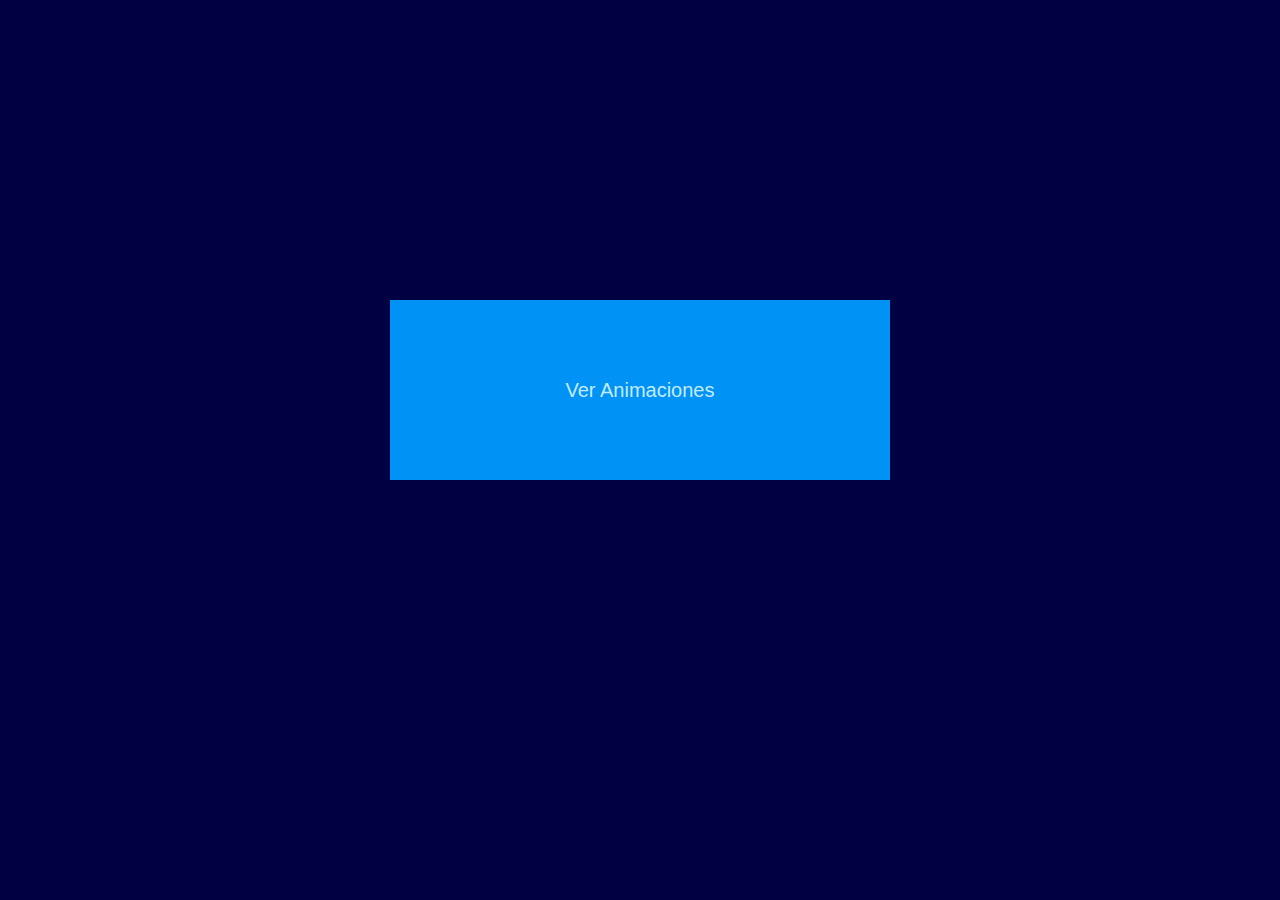
<file: index.html>
<!DOCTYPE html>
<html lang="en">

<head>
    <meta charset="UTF-8">
    <meta http-equiv="X-UA-Compatible" content="IE=edge">
    <meta name="viewport" content="width=device-width, initial-scale=1.0">
    <link rel="stylesheet" href="src/css/styles.css">
    <title>Album de animaciones</title>
</head>

<body>
    <title class="Juan">Bienvenidos</title>
    <div class="Juan">
        <a href="src/pages/Veronika.html"> <button> Ver Animaciones</button> </a>
    </div>
</body>

</html>
</file>
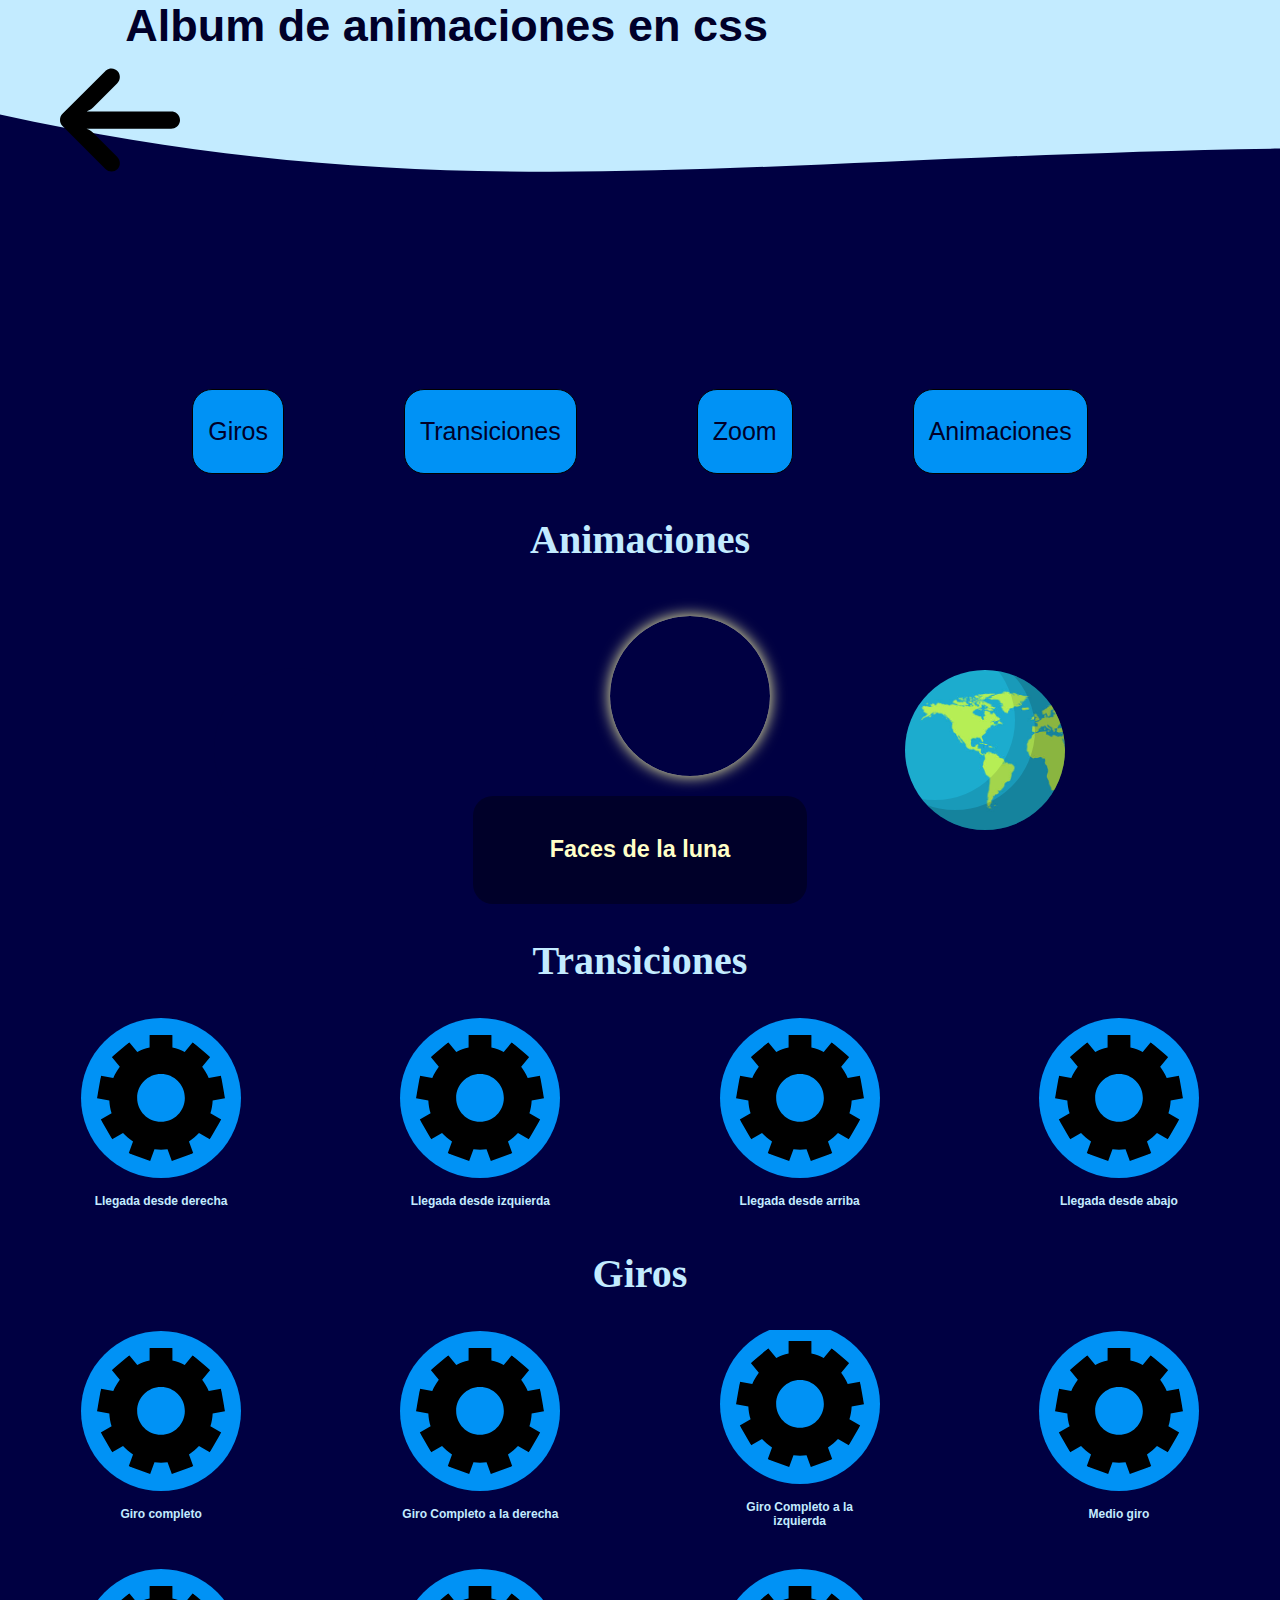
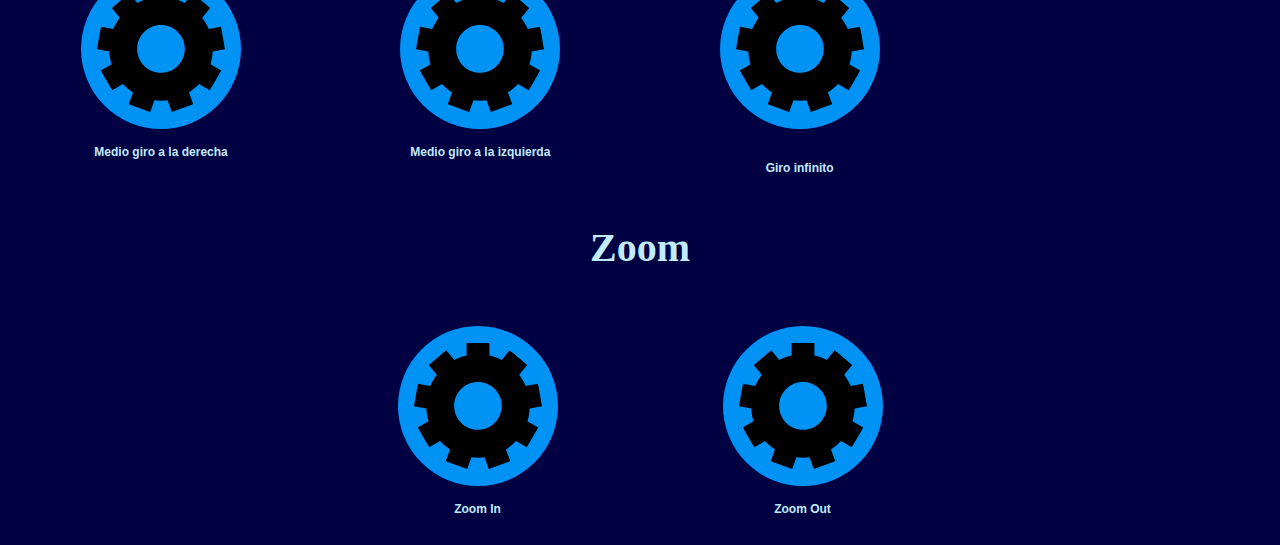
<file: src/pages/Veronika.html>
<!DOCTYPE html>
<html lang="en">

<head>
    <meta charset="UTF-8">
    <meta http-equiv="X-UA-Compatible" content="IE=edge">
    <meta name="viewport" content="width=device-width, initial-scale=1.0">
    <link rel="stylesheet" href="../css/Veronika.css">
    <script src='../js/index.js'></script>
    <title>Album de animaciones</title>
</head>

<body>
    <div class="container">

        <div class="cabecera">
            <div class="titulo" style="height: 380px; overflow: hidden;">
                <div class="devolvermePlis">
                    <a href="../../index.html"><img class="imagenFlechita" src="../utils/images/arrow.svg"></a>
                    </div>
                    <svg viewBox="0 0 300 150"
                    preserveAspectRatio="none" style="height: 100%; width: 100%;">
                    <path d="M0.00,45.158 C149.40,100.00 220.93,33.05 500.00,69.98 L300.00,0.00 L0.00,0.00 Z"
                        style="stroke: none; fill: #C3EBFF;"></path>
                </svg>
                <h1 class="tituloJuan">Album de animaciones en css</h1>
            </div>
        </div>
        <div class="Menu"> <!--Menu-->
            <ul>
                <li><a href="#Giros">Giros</a></li>
                <li><a href="#transiciones">Transiciones</a></li>
                <li><a href="#Zoom">Zoom</a></li>
                <li><a href="#Animacion">Animaciones</a></li>
            </ul>
        </div>
        <h2 class="titulos">Animaciones</h2>
        <section id="Animacion">    <!-- section animaciones -->
            <div class="card2 carga">   <!-- Loader -->
                <div class="punto"></div>
            </div>
            <div class="lunasconTexto">
                <div class="lunas"><div class="card2 circulo2"> <!--Estados de la luna-->
            <div class="card2 circulo"></div></div>
            </div>
            <div class="tarjetaNombre"><h3 id="QuetamañoWapa">Faces de la luna</h3></div></div>
            <div class="card2 mundo">   <!-- Mundo giratorio -->
            </div>
            <!-- <section class="animaciones">   Animación Profe
            <div class="TitleContainer">
                <h1 id="TitleAnimation">CSS & HTML</h1>
            </div>
            <div class="card2"></div> -->
        </section>
         <h2 class="titulos">Transiciones</h2>
        <section id="transiciones">
            <div class="card2 sliderRigth">
                <img class="imagenTuerca" src="../utils/images/nut.svg">
                <h4>Llegada desde derecha</h4>
            </div>
            <div class="card2 sliderLeft">
                <img class="imagenTuerca" src="../utils/images/nut.svg">
                <h4>Llegada desde izquierda</h4>
            </div>
            <div class="card2 slidedown">
                <img class="imagenTuerca" src="../utils/images/nut.svg">
            <h4>Llegada desde arriba</h4>
            </div>
            <div class="card2 slideup">
                <img class="imagenTuerca" src="../utils/images/nut.svg">
            <h4>Llegada desde abajo</h4>
            </div>
        </section>
        <h2 class="titulos">Giros</h2>
        <section id="Giros">
            <div class="card2 Giro_completo">
                <img class="imagenTuerca" src="../utils/images/nut.svg">
            <h4>Giro completo</h4>
            </div>
            <div class="card2 Giro_completo">
                <img class="imagenTuerca" src="../utils/images/nut.svg">
            <h4>Giro Completo a la derecha</h4>
            </div>
            <div class="card2 Giro_completo_left">
                <img class="imagenTuerca" src="../utils/images/nut.svg">
            <h4>Giro Completo a la izquierda</h4>
            </div>
            <div class="card2 Giro_medio">
                <img class="imagenTuerca" src="../utils/images/nut.svg">
            <h4>Medio giro</h4>
            </div>
            <div class="card2 Giro_medio">
                <img class="imagenTuerca" src="../utils/images/nut.svg">
            <h4>Medio giro a la derecha</h4>
            </div>
            <div class="card2 Giro_medio_left">
                <img class="imagenTuerca" src="../utils/images/nut.svg">
            <h4>Medio giro a la izquierda</h4>
            </div><div class="gitoInfinitoLetra">
            <div class="card2 GiroInfinito">
                <img class="imagenTuerca" src="../utils/images/nut.svg">
            </div><h4>Giro infinito</h4></div>
        </section>
        <h2 class="titulos">Zoom</h2>
        <section id="Zoom">
            <div class="card2 zoom_in">
                <img class="imagenTuerca" src="../utils/images/nut.svg">
            <h4>Zoom In</h4>
            </div>
            <div class="card2 zoom_on">
                <img class="imagenTuerca" src="../utils/images/nut.svg">
            <h4>Zoom Out</h4>
            </div>
        </section>


<!-- 
        <div class="cubo-P cubo1"> <h4>Juan</h4></div>
        <div class=" cubo-P cubo2"> <h4>Pablo</h4></div>
        <video class="michi" src="/src/utils/videos/Cat.mp4" controls autoplay muted  ></video>
        <div class=" cubo-P cubo3"> <h4>Pablo</h4></div>

    </div> -->
</body>

</html>
</file>
<file: src/css/styles.css>
body{
    display: flex;
    margin-top: 300px;
    background-color:#000042;
    width: 100%;
    height: 100%;
    justify-self: center;
    text-align: center;
    justify-content: center;
    align-items: center;
    overflow-x: hidden;
    overflow-y: hidden;
}
button{
    justify-self: center;
    text-align: center;
    justify-content: center;
    align-items: center;
    width: 500px;
    height: 180px;
    font-size: 20px;
    color:  #C3EBFF ;
    background-color: #0092F5;
    cursor: pointer;
    border: none;
}
</file>
<file: src/css/Veronika.css>
/*Todo el documento*/
html, body {
    margin: 0;
    padding: 0;
    display: flex;
    width: 100%;
    justify-content: center;
    align-items: center;
    flex-direction: column;
    font-family:Arial, Helvetica, sans-serif;
    background-color: #000042;
    scroll-behavior: smooth;
}
/*Contenedor padre*/
.container{
    display: flex;
    position: relative;
    flex-direction: column;
    width: 100%;
    justify-content: center;
    align-items: center;
}
.devolvermePlis{ /*Flecha para devolverse al index*/
    position: absolute;
    display: flex;
    justify-content: flex-start;
}
.imagenFlechita{
    width: 40%;
    margin: 20%;
    display: flex;
}
.titulo{/*Titulo y ola*/
    display: flex;
    width: 100%;
}
.tituloJuan{
    position: absolute;
    margin-left: 70%;
    font-size: 45px;
    margin: auto;
    right: 40%;
    animation: ease;
    animation-name: slideinTitle;
    animation-duration: 2s;
    color: #000029;
    text-align: center;
    justify-content: center;
    justify-self: center;
    align-items: center;
}
/* animacion titulo */
@keyframes slideinTitle {
    0% {
    right: 100%;
    }
    100% {
        right:40%;
    }
}
.cabecera{
    position: relative;
    display: flex;
    width: 100%;
    justify-content: center;
    align-items: center;
}
.Menu{/* Menu */
    display: grid;
    width: 100%;
    justify-content: center;
}
.Menu ul{
    grid-template-columns: 1fr 1fr 1fr 1fr;
    column-gap: 100px;
    row-gap: 100px;
    display: grid;
    width: min-content;
    height: min-content;
    justify-content: space-between;
    align-items: center;
    padding-inline-start: 0;
}
.Menu ul li{
    background-color: #0092F5;
    display: flex;
    align-items: center;
    cursor: pointer;
    list-style: none;
    font-family: 'Franklin Gothic Medium', 'Arial Narrow', Arial, sans-serif;
    font-size: 25px;
    width: auto;
    padding: 10px 15px;
    margin: 10px;
    height: 90%;
    border-radius: 20px;
    border: 1px solid black;
    transition: border background-color 0.5s;
}
.Menu ul li a{
    text-decoration: none;
    color: #000029;
}
.Menu ul li:hover{
    background-color: #0000FF;
    border: 1px solid #0000FF;
    box-shadow: 4px 4px 14px 0px #000029;
}
/* Cajas */
.card2{
    display: flex;
    justify-content: center;
    flex-direction: column;
    align-items: center;
    width: 160px;
    height: 160px;
    position: relative;
    text-align: center;
    justify-self: center;
    margin: 20px;
    transition: transform 3s;
}
/* id de cada seccion */
#transiciones, #Giros{
    overflow-x: hidden; /*Para eliminar el scroll horizontal*/
    display: grid;
    width: 99%;
    grid-template-columns: 1fr 1fr 1fr 1fr;
    grid-template-rows: auto;
    column-gap: 10px;
    justify-content: center;
    align-items: center;
    row-gap: 15px;
    overflow-y: hidden;
}
#Animacion{
    width: 80%;
    grid-template-columns: 1fr 1fr 1fr;
    grid-template-rows: auto;
    column-gap: 10px;
    justify-content: center;
    align-items: center;
    row-gap: 15px;
    overflow-y: hidden;
    overflow-x: hidden; /*Para eliminar el scroll horizontal*/
    display: grid;
}
#Zoom{
    display: grid;
    grid-template-columns: repeat(2, 1fr);
    width: 50%;
    padding: 20px 0px;
    column-gap: 10px;
    row-gap: 15px;
}
.titulos{ /*Titulos de cada seccion*/
    color: #C3EBFF;
    width: 100%;
    text-align: center;
    font-size: 40px;
    font-family:cursive;
}
.imagenTuerca{/*imagen de cada tuerca*/
    width: 80%;
    margin-top: 5%;
    padding: 10%;
    background-color: #0092F5;
    border-radius: 50%;
}
h4{
    color: #C3EBFF;
    font-size: 12px;
}
.gitoInfinitoLetra{/*Texto de giro infinito*/
    display: flex;
    flex-direction: column;
    position: relative;
    align-items: center;
    text-align: center;
    justify-content: center;
    justify-self: center;
    margin: 0;
}
/* Giros */
/* Giro completo */
.Giro_completo:hover{
    transform: rotate(360deg);
}
/* Giro izquierda */
.Giro_completo_left:hover{
    transform: rotate(-360deg);
}
/* Medio giro */
.Giro_medio:hover{
    transform: rotate(180deg);
}
/* Medio giro izquierda */
.Giro_medio_left:hover{
    transform: rotate(-180deg);
}
/* Giro infinito */
.GiroInfinito{
    /* -webkit-animation: spin 1s linear infinite;
    -moz-animation: spin 1s linear infinite;
    animation: spin 1s linear infinite; */
    animation-name: GiroInfinito;
    animation-duration: 3s;
    animation-iteration-count: infinite;
}
@keyframes GiroInfinito {
    from{
        transform: rotate(0deg);
    }
    to{
        transform: rotate(360deg);
    }
}
/* Trasiciones */
/* Se desliza hacia la derecha */
.sliderRigth{
    animation-name: LlegadaDerecha;
    animation-duration: 3s;
}
@keyframes LlegadaDerecha {
    0%{
        opacity: 0;
        transform: translateX(1000px);
    }
    60%{
        opacity: 0.8;
        transform: translateX(-80px); /*se pasa a la izquierda */
    }
    80%{
        opacity: 0.9;
        transform: translateX(15px); /*Ve que se pasa y se esta devolviendo*/
    }
    100%{
        opacity: 1;
        transform: translateX(0);
    }
}
/* Se desliza hacia la izquierda */
.sliderLeft{
    animation-name: LlegadaIzquierda;
    animation-duration: 3s;
}
@keyframes LlegadaIzquierda {
    0%{
        opacity: 0;
        transform: translateX(-500px);
    }
    60%{
        opacity: 0.8;
        transform: translateX(80px); /*se pasa a la izquierda */
    }
    80%{
        opacity: 0.9;
        transform: translateX(-15px); /*Ve que se pasa y se esta devolviendo*/
    }
    100%{
        opacity: 1;
        transform: translateX(0);
    }
}
/* Se desliza desde arriba hacia abajo */
.slideup{
    animation: slideup;
    animation-duration: 3s;
}
@keyframes slideup {
    from {
        opacity: 0;
        top:100%;
    }
    to {
        opacity: 1;
        top:0%;
    }
}
/* Se desliza desde abajo hacia arriba */
.slidedown{
    animation: slidedown;
    animation-duration: 3s;
}
@keyframes slidedown {
    from {
        opacity: 0;
        top: -50%;
    }
    to {
        opacity: 1;
        top:0%;
    }
}
/*ZOOM*/
.zoom_in:hover{
    transform: scale(1.5);
}
.zoom_on:hover{
    transform: scale(0.3);
}
/*ANIMACIONES*/
.lunas{ /*Animacion de la luna*/
    justify-content: center;
    align-items: center;
    margin-left: 30%;
}
.circulo{
    position: relative;
    background-color: #000042;
    width: 100%;
    height: 100%;
    margin: 0;
    border-radius: 50%;
    animation: luna;
    animation-duration: 20s;
}
.circulo2{
    box-shadow: 0px 0px 15px 0px #ffffaa;
    background-color: #ffffc8;
    border-radius: 50%;
    animation: lunaAtras;
    animation-duration: 40s;
}
.tarjetaNombre{
    width: auto;
    background-color: #000029;
    border-radius: 20px;
    padding: 5%;
    font-size: 20px;
    color: #ffffc8;
    text-align: center;
}
@keyframes lunaAtras {
    0%{
        box-shadow: 0px 0px 50px 6px #ffffaa;
    }
    25%{
        box-shadow: 0px 0px 0px 0px #ffffaa;
    }
    100%{
        box-shadow: 0px 0px 50px 6px #ffffaa;
    }
}
@keyframes luna {
    0%{
        transform: translatex(-200px);
    }
    10%{
        transform: translatex(-100px);
    }
    25%{
        transform: translatex(-50px);
    }
    35%{
        transform: translatex(-25px);
    }
    50%{
        transform: translatex(0px);
    }
    70%{
        transform: translatex(25px);
    }
    80%{
        transform: translatex(50px);
    }
    90%{
        transform: translatex(100px);
    }
    100%{
        transform: translatex(200px);
    }
}

.carga{ /*Simbolo de cargando...*/
    color: blue;
    box-shadow: inset 0 0 0 1em;
    border-radius: 50%;
}
.carga::before,.carga::after{
    position: absolute;
    content: '';
}
.carga::before{
    width: 5.2em;
    height: 10.2em;
    background-color:#000042;
    border-radius: 10.2em 0 0 10.2em;
    top: -0.1em;
    left: -0.1em;
    transform-origin: 5.1em 5.1em;
    animation: girar 1.1s infinite ease;
    animation-delay: .8s;
}
.carga::after{
    width: 5.2em;
    height: 10.2em;
    background-color: #000042;
    border-radius: 0 10.2em 10.2em 0;
    top: -0.1em;
    left: 4.9em;
    transform-origin: 0.1em 5.1em;
    animation: girar 1.1s infinite ease;
}
@keyframes girar {
    0%{
        transform: rotate(0deg);
    }
    100%{
        transform: rotate(360deg);
    }
}
.mundo{ /*Planeta tierra girando*/
    background-color: lightblue;
    top: 0;
    right: 0%;
    bottom: 0;
    left: 0;
    margin: 0;
    border-radius: 50%;
    box-shadow: -30px -20px 0 0 rgba(0,0,0,.15) inset,
                -50px -30px 0 0 rgba(0,0,0,.1) inset;
    background: url(../utils/images/mapaMundi.jpg);
    background-size: cover;
    -webkit-animation: tierra_gira 10s infinite steps(6600);
}
@keyframes tierra_gira {
    from{
        background-position: left center;
    }
    to{
        background-position: -1000px center;
    }
}
/*Responsivo*/
@media screen and (min-width:420px) and (max-width:800px){
    #transiciones, #Giros{
        grid-template-columns: 1fr 1fr;
        column-gap: 50px;
        row-gap: 55px;
    }
    .Menu ul{
        grid-template-columns: 1fr 1fr;
    }
}
@media screen and (min-width:375px) and (max-width:420px){
    #transiciones, #Giros{
        grid-template-columns: 1fr 1fr;
    }
    .Menu ul{
        grid-template-columns: 1fr 1fr;
        column-gap: 50px;
        row-gap: 55px;
    }
}
/* Mas animaciones */
/* @keyframes temblar {

    0% {
        transform: rotate(0deg);
    }
    25%{
        transform: rotate(20deg);
    }
    75%{
        transform: rotate(-20deg);
    }
    100% {
        transform: rotate(0deg);
    }
}
.michi{
    display: flex;
    width: 50%;
    height: auto;
    animation: ease-in-out;
    animation-name: "";
    animation-iteration-count: infinite;
    animation-duration: 1s;
    transition: transform 3s;
}

.michi:hover{
    transform:rotate(360deg) ;
}

.cubo3{
animation-iteration-count: infinite;
animation-name: temblar;
animation-duration: 3s;
}
.cubo-P{
    display: flex;
    width: 200px;
    height: 200px;
    background-color: aqua;
    animation: ease-in-out;
    animation-name: slidein;
    animation-duration: 3s;
    justify-content: center;
    font-size: 40px;
    align-items: flex-start;
}

.cubo1{transition: width 2s, height 2s, background-color 2s,transform 5s, opacity 6s; }
.cubo2{transition: width 2s, height 2s, background-color 2s,transform 5s,}

.cubo1:hover{
    background-color: burlywood;
    width: 280px;
    height: 280px;
    transform: scale(0.5);
    align-items: center;
    opacity: 0;
}
.cubo2:hover{
    background-color: burlywood;
    width: 280px;
    height: 280px;
    transform: scale(1);
    align-items: center;
}
Animacion del profesor
.animaciones{
    display: grid;
    grid-template-columns: 3fr 1fr;
    width: 99%;

}
.TitleContainer{
    display: flex;
    width: 99%;
    height: 200px;
    position: relative;
}


#TitleAnimation{
    color: hsla(0, 0%, 0%, .9);
    font: normal 150px Varela Round, sans-serif;
    height: 140px;
    left: 0;
    letter-spacing: 5px;
    margin: -80px 0 0 0;
    position: absolute;
    text-align: center;
    text-transform: uppercase;
    top: 50%;
    width: 99%;
    animation: move linear 2000ms infinite;
}

@keyframes move {
    0% {
      text-shadow:
        4px -4px 0 hsla(0, 100%, 50%, 1),
        3px -3px 0 hsla(0, 100%, 50%, 1),
        2px -2px 0 hsla(0, 100%, 50%, 1),
        1px -1px 0 hsla(0, 100%, 50%, 1),
        -4px 4px 0 hsla(180, 100%, 50%, 1),
        -3px 3px 0 hsla(180, 100%, 50%, 1),
        -2px 2px 0 hsla(180, 100%, 50%, 1),
        -1px 1px 0 hsla(180, 100%, 50%, 1)
      ;
    }
    25% {
        text-shadow:
        -4px -4px 0 hsla(180, 100%, 50%, 1),
        -3px -3px 0 hsla(180, 100%, 50%, 1),
        -2px -2px 0 hsla(180, 100%, 50%, 1),
        -1px -1px 0 hsla(180, 100%, 50%, 1),
        4px 4px 0 hsla(0, 100%, 50%, 1),
        3px 3px 0 hsla(0, 100%, 50%, 1),
        2px 2px 0 hsla(0, 100%, 50%, 1),
        1px 1px 0 hsla(0, 100%, 50%, 1);
    }
    50% {
      text-shadow:
        -4px 4px 0 hsla(0, 100%, 50%, 1),
        -3px 3px 0 hsla(0, 100%, 50%, 1),
        -2px 2px 0 hsla(0, 100%, 50%, 1),
        -1px 1px 0 hsla(0, 100%, 50%, 1),
        4px -4px 0 hsla(180, 100%, 50%, 1),
        3px -3px 0 hsla(180, 100%, 50%, 1),
        2px -2px 0 hsla(180, 100%, 50%, 1),
        1px -1px 0 hsla(180, 100%, 50%, 1)
      ;
    }
    75% {
      text-shadow:
        4px 4px 0 hsla(180, 100%, 50%, 1),
        3px 3px 0 hsla(180, 100%, 50%, 1),
        2px 2px 0 hsla(180, 100%, 50%, 1),
        1px 1px 0 hsla(180, 100%, 50%, 1),
        -4px -4px 0 hsla(0, 100%, 50%, 1),
        -3px -3px 0 hsla(0, 100%, 50%, 1),
        -2px -2px 0 hsla(0, 100%, 50%, 1),
        -1px -1px 0 hsla(0, 100%, 50%, 1)
      ;
    }
    100% {
      text-shadow:
        4px -4px 0 hsla(0, 100%, 50%, 1),
        3px -3px 0 hsla(0, 100%, 50%, 1),
        2px -2px 0 hsla(0, 100%, 50%, 1),
        1px -1px 0 hsla(0, 100%, 50%, 1),
        -4px 4px 0 hsla(180, 100%, 50%, 1),
        -3px 3px 0 hsla(180, 100%, 50%, 1),
        -2px 2px 0 hsla(180, 100%, 50%, 1),
        -1px 1px 0 hsla(180, 100%, 50%, 1)
      ;
    }
} */
</file>
